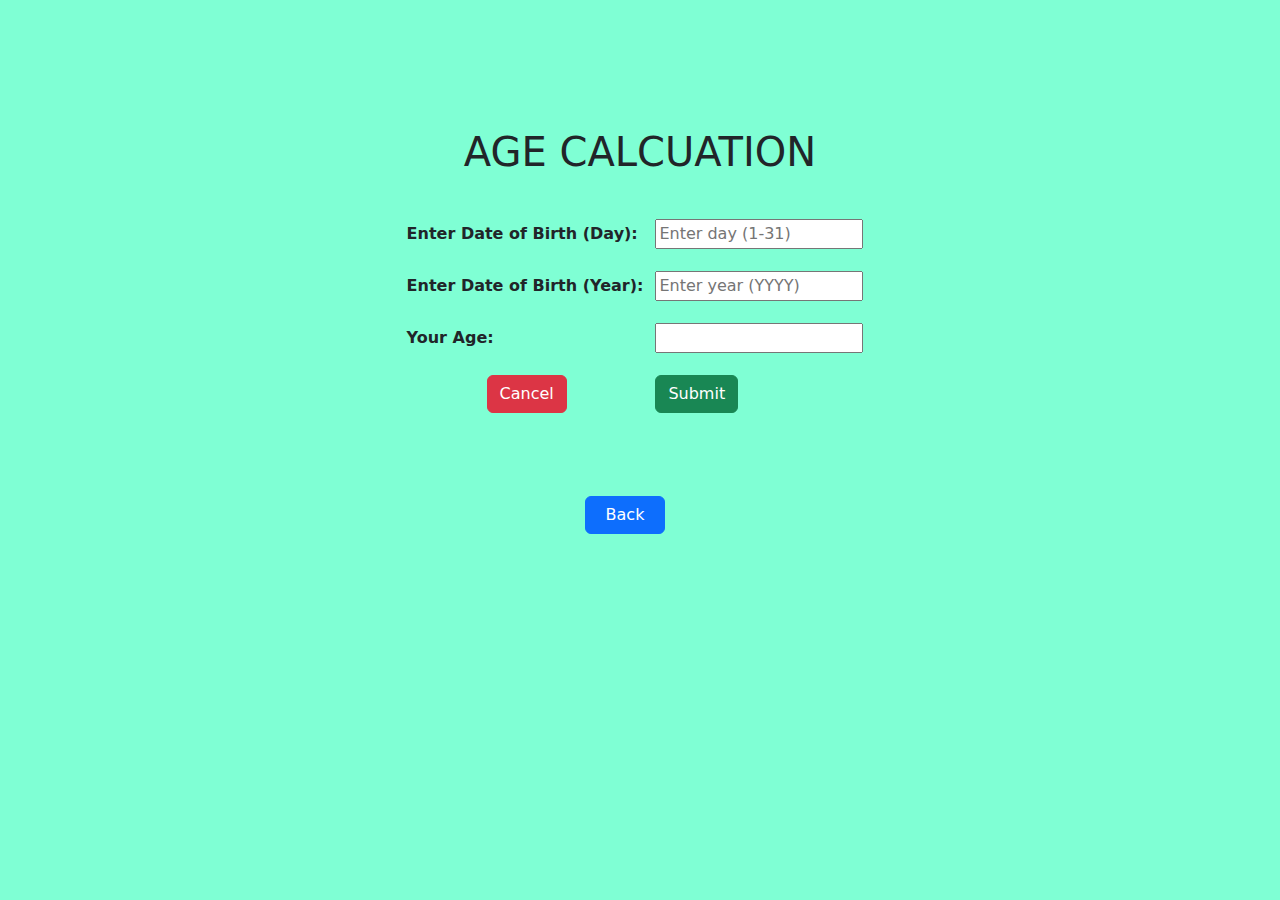
<file: Agecalc.html>
<!DOCTYPE html>
<html lang="en">

<head>
    <meta charset="UTF-8">
    <meta http-equiv="X-UA-Compatible" content="IE=edge">
    <meta name="viewport" content="width=device-width, initial-scale=1.0">
    <link href="https://cdn.jsdelivr.net/npm/bootstrap@5.3.3/dist/css/bootstrap.min.css" rel="stylesheet"
        integrity="sha384-QWTKZyjpPEjISv5WaRU9OFeRpok6YctnYmDr5pNlyT2bRjXh0JMhjY6hW+ALEwIH" crossorigin="anonymous">
    <title>AgeCalculation</title>
    <script>
        function btncancel() {
            location.href = "Agecalc.html";
        }
        function Dob() {
            var currentDate = new Date(); // Get current date
            var currentYear = currentDate.getFullYear(); // Get current year
            var currentMonth = currentDate.getMonth() + 1; // Get current month (0-indexed, so adding 1)
            var currentDay = currentDate.getDate();
            var birthYear = parseInt(document.getElementById("C").value);
            var birthDay = parseInt(document.getElementById("D").value);

            if (!birthDay || !birthYear) {
                alert("Please enter a valid date of birth.");
                return;
            }
            var age = currentYear - birthYear;


            if (currentMonth < birthDay || (currentMonth === birthDay && currentDay < birthDay)) {
                age--;
            }
            document.getElementById("R").value = age;
        }

    </script>
</head>

<body style="background-color: aquamarine;">

    <center>
        <div style=" padding-top:10% ; ">
            <h1>AGE CALCUATION</h1>
            <br>

            <table border="0">
                <tr>
                    <th>Enter Date of Birth (Day):</th>
                    <td><input style="margin: 10px;" type="text" id="D" placeholder="Enter day (1-31)"></td>
                </tr>
                <tr>
                    <th>Enter Date of Birth (Year):</th>
                    <td><input style="margin: 10px;" type="text" id="C" placeholder="Enter year (YYYY)"></td>
                </tr>
                <tr>
                    <th>Your Age:</th>
                    <td><input style="margin: 10px;" type="text" id="R" readonly></td>
                </tr>
                <tr>
                    <td>
                        <input style="margin: 10px; margin-left: 80px;" class="btn btn-danger" type="button"
                            value="Cancel" onclick="btncancel()" id="c">
                    </td>
                    <td>
                        <input style="margin: 10px;" type="button" class="btn btn-success" value="Submit"
                            onclick="Dob()" id="d">
                    </td>
            </table>
            <br>
            <br>
            <br>
        </div>
        <button type="button" class="btn btn-primary "
            style="margin-right: 30px; padding-left: 20px; padding-right:20px ;"
            onclick="location.href='index.html#projects';">Back</button>
        </div>
        </div>
    </center>
</body>

</html>
</file>
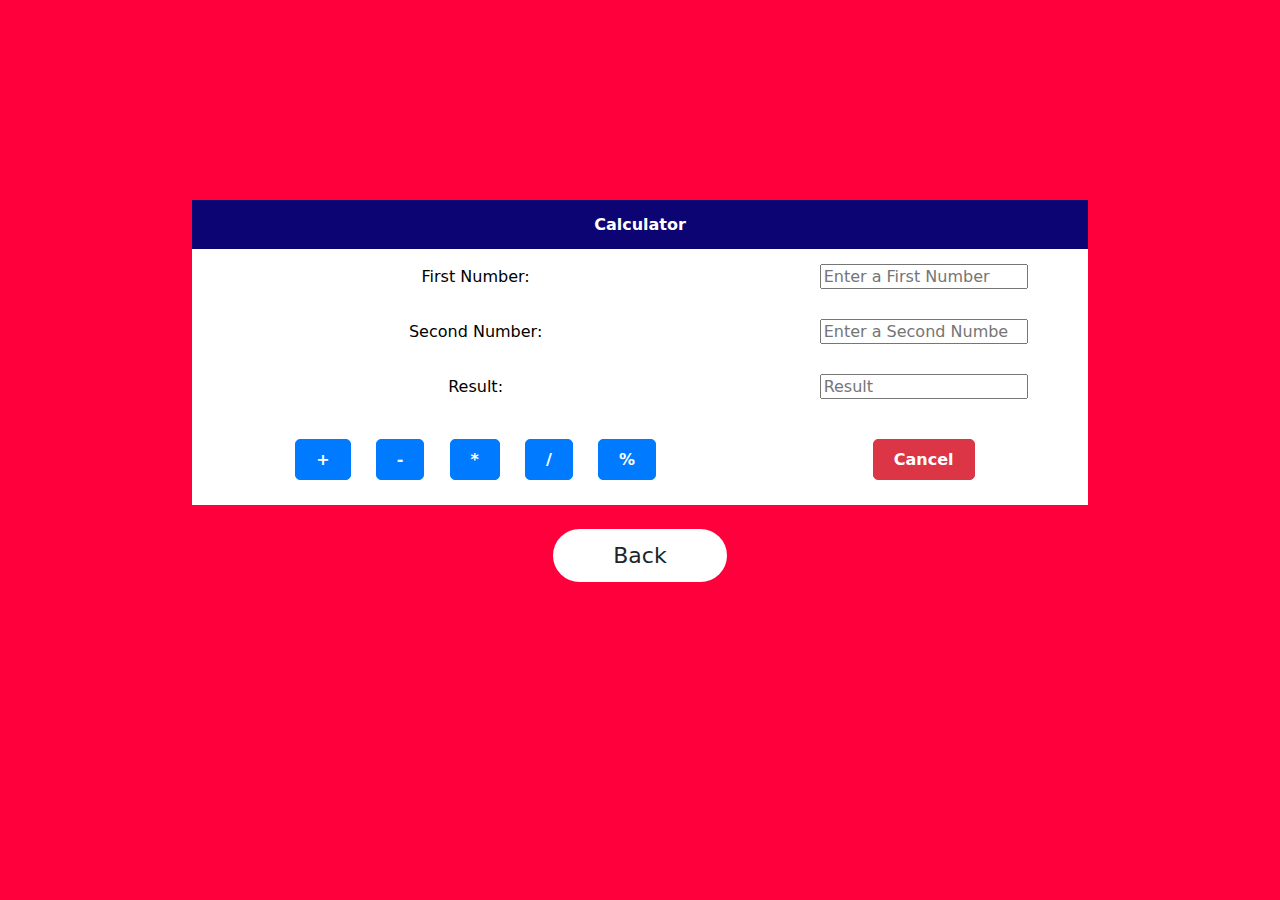
<file: calc.html>
<html>

<head>
  <link href="https://cdn.jsdelivr.net/npm/bootstrap@5.3.3/dist/css/bootstrap.min.css" rel="stylesheet"
    integrity="sha384-QWTKZyjpPEjISv5WaRU9OFeRpok6YctnYmDr5pNlyT2bRjXh0JMhjY6hW+ALEwIH" crossorigin="anonymous">
</head>
<script>

  function btncancel() {
    location.href = "calc.html";
  }

  function plus() {
    var fn1 = document.getElementById("fn").value
    f = parseInt(fn1);

    var sn1 = document.getElementById("sn").value
    s = parseInt(sn1);
    var re = f + s;
    res.value = re;
  }
  function minus() {
    var fn1 = document.getElementById("fn").value
    fn = isNaN ? 0 : fn;
    f = parseInt(fn1);
    var sn1 = document.getElementById("sn").value
    sn = isNaN ? 0 : sn;
    s = parseInt(sn1);
    var re = f - s;
    res.value = re;
  }
  function mul() {
    var fn1 = document.getElementById("fn").value
    fn = isNaN ? 0 : fn;
    f = parseInt(fn1);

    var sn1 = document.getElementById("sn").value
    sn = isNaN ? 0 : sn;
    s = parseInt(sn1);
    var re = f * s;
    res.value = re;
  }
  function div() {
    var fn1 = document.getElementById("fn").value
    fn = isNaN ? 0 : fn;
    f = parseInt(fn1);

    var sn1 = document.getElementById("sn").value
    sn = isNaN ? 0 : sn;
    s = parseFloat(sn1);
    var re = f / s;
    res.value = re;
  }
  function mod() {
    var fn1 = document.getElementById("fn").value
    fn = isNaN ? 0 : fn;
    f = parseInt(fn1);

    var sn1 = document.getElementById("sn").value
    sn = isNaN ? 0 : sn;
    s = parseInt(sn1);
    var re = parseFloat(f % s);
    res.value = re;
  }

</script>
<style>
  table {

    width: 70%;
    /* Adjust the width of the table */
    height: auto;
    /* Height will adjust based on content */
    /* Centers the table horizontally */
    border-collapse: collapse;
    /* Combines borders of adjacent cells */
    top: 5%;
  }

  th,
  td {
    /* Adds a border around cells */

    padding: 15px;
    /* Adds padding inside cells for better spacing */
    text-align: center;
    /* Aligns text to the center of the cells */
  }

  th {

    background-color: #0b0472;
    /* Adds a background color to header cells */
    font-weight: bold;
    /* Makes header text bold */
    color: rgb(255, 255, 255);
  }

  td {
    background-color: #ffffff;
    /* Adds a light background color to data cells */
    color: rgb(0, 0, 0);
  }

  td input[type="button"] {
    background-color: #007BFF;
    /* Professional blue background */
    color: white;
    /* Text color */
    border: 1px solid #007BFF;
    /* Border color matching the background */
    padding: 10px 20px;
    /* Adds padding for better size and spacing */
    font-size: 16px;
    /* Makes the text inside the button clear and readable */
    font-weight: bold;
    /* Makes the text bold */
    border-radius: 5px;
    /* Rounds the corners of the button */
    cursor: pointer;
    /* Changes the cursor to a pointer on hover */
    transition: all 0.3s ease;
    /* Smooth transition for hover effects */
  }

  td input[type="button"]:hover {
    background-color: #0056b3;
    /* Darker blue when hovered */
    border-color: #0056b3;
    /* Darker border when hovered */
  }

  td input[type="button"]:active {
    background-color: #004085;
    /* Even darker blue when button is pressed */
    border-color: #004085;
    /* Darker border when active */
  }

  td input[type="button"]:focus {
    outline: none;
    /* Removes the outline when the button is focused */
  }

  td {
    text-align: center;
    /* Centers the buttons inside the table cell */
  }

  td input[type="button"].cancel {
    background-color: #dc3545;
    /* Red background for cancel button */
    border: 1px solid #dc3545;
    /* Red border for cancel button */
  }

  td input[type="button"].cancel:hover {
    background-color: #c82333;
    /* Darker red when hovered */
    border-color: #c82333;
  }

  td input[type="button"].cancel:active {
    background-color: #bd2130;
    /* Even darker red when pressed */
    border-color: #bd2130;
  }

  .div1 {
    background-color: rgb(255, 0, 60);
    height: 100%;
    padding-top: 200px;
  }

  @media screen and (max-width:425px) {
    .div1 {
      width: 100vw;

    }

  }

  .btn {
    padding: 10px 60px;
    background: #fff;
    border: 0;
    outline: none;
    cursor: pointer;
    font-size: 22px;
    font-weight: 500;
    border-radius: 30px;
  }
</style>

<body>


  <center>
    <div class="div1">
      <table border="0">
        <tr>
          <th colspan="2">Calculator</th> <!-- Title of the calculator -->
        </tr>
        <tr>
          <td>First Number:</td>
          <td>
            <input type="number" placeholder="Enter a First Number" id="fn" />
          </td>
        </tr>
        <tr>
          <td>Second Number:</td>
          <td>
            <input type="number" placeholder="Enter a Second Number" id="sn" />
          </td>
        </tr>
        <tr>
          <td>Result:</td>
          <td>
            <input placeholder="Result" readonly="readonly" id="res" />
          </td>
        </tr>
        <tr>
          <td>
            <input style="margin: 10px;" type="button" value="+" onclick="plus();" />
            <input style="margin: 10px;" type="button" value="-" onclick="minus();" />
            <input style="margin: 10px;" type="button" value="*" onclick="mul();" />
            <input style="margin: 10px;" type="button" value="/" onclick="div();" />
            <input style="margin: 10px;" type="button" value="%" onclick="mod();" />
          </td>
          <td>
            <input type="button" class="cancel" value="Cancel" onclick="btncancel()" />

          </td>
        </tr>
      </table>
      <br>
      <button type="button" class="btn" onclick="location.href='index.html#projects';">Back</button>
    </div>
  </center>

</body>

</html>
</file>
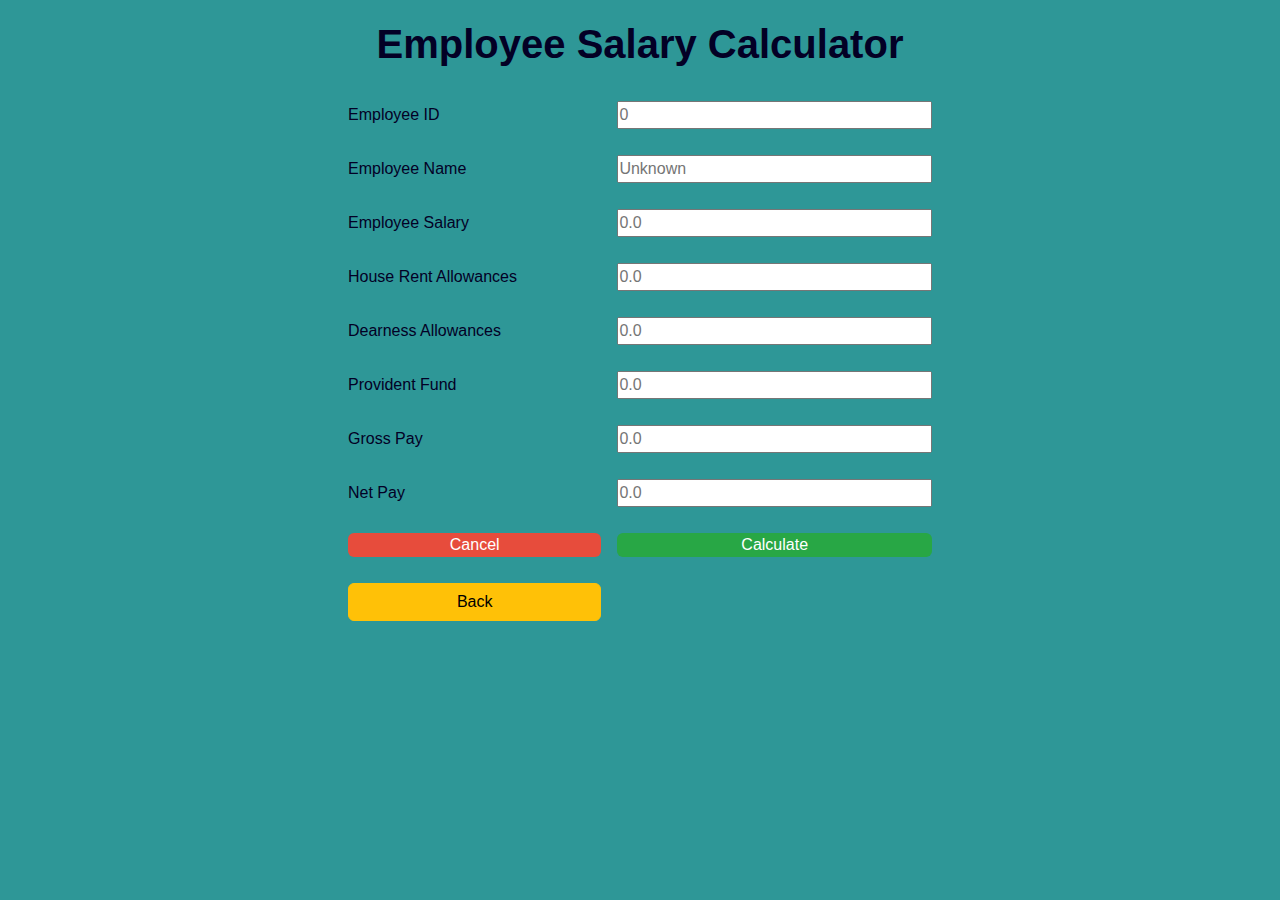
<file: EmpSalary.html>
<!DOCTYPE html>
<html lang="en">

<head>
    <meta charset="UTF-8">
    <meta name="viewport" content="width=device-width, initial-scale=1.0">
    <title>Employee Salary</title>
    <link href="https://cdn.jsdelivr.net/npm/bootstrap@5.3.3/dist/css/bootstrap.min.css" rel="stylesheet"
        integrity="sha384-QWTKZyjpPEjISv5WaRU9OFeRpok6YctnYmDr5pNlyT2bRjXh0JMhjY6hW+ALEwIH" crossorigin="anonymous">
    <script>
        function Calcu() {
            var sal = tbxeSal.value;
            sal = parseFloat(sal);
            sal = isNaN(sal) ? 0 : sal;

            var hra = sal * 20.0 / 100;
            var da = sal * 15.0 / 100;
            var pf = sal * 35.0 / 100;
            var grossp = sal + hra + da;
            var netp = grossp - pf;

            tbxeSal.value = sal;
            tbxhra.value = hra;
            tbxdr.value = da;
            tbxpf.value = pf;
            tbxegpay.value = grossp
            tbxnpay.value = netp;


        }

    </script>
    <!DOCTYPE html>
    <html lang="en">

    <head>
        <meta charset="UTF-8">
        <meta name="viewport" content="width=device-width, initial-scale=1.0">
        <title>Employee Salary Calculator</title>
        <style>
            body {
                font-family: Arial, sans-serif;
                margin: 0;
                padding: 0;
                background-color: rgba(0, 128, 128, 0.82);
            }

            div {
                padding: 20px;

                color: rgb(3, 0, 37);
            }

            h1 {
                font-weight: bolder;
                text-align: center;
                margin-bottom: 20px;
            }

            table {
                width: 100%;
                max-width: 600px;
                margin: 0 auto;
                border-collapse: collapse;
            }

            th,
            td {
                padding: 8px;
                text-align: left;
            }

            input[type="text"],
            input[type="button"],
            button {
                width: 100%;
                padding: 0px;
                margin: 5px 0;
                box-sizing: border-box;
            }

            input[type="button"],
            button {
                cursor: pointer;
                border: none;
                color: #fff;
            }

            .btn-danger {
                background-color: #e74c3c;
            }

            .btn-success {
                background-color: #28a745;
            }

            .btn-primary {
                background-color: #007bff;
                margin-top: 10px;
            }

            @media screen and (max-width: 425px) {
                table {
                    font-size: 14px;
                }

                input[type="text"],
                input[type="button"],
                button {
                    font-size: 12px;
                }
            }
        </style>
    </head>

<body>
    <div>
        <h1>Employee Salary Calculator</h1>
        <table>
            <tr>
                <td>Employee ID</td>
                <td><input type="text" id="empId" placeholder="0" /></td>
            </tr>
            <tr>
                <td>Employee Name</td>
                <td><input type="text" id="empName" placeholder="Unknown" /></td>
            </tr>
            <tr>
                <td>Employee Salary</td>
                <td><input type="text" id="tbxeSal" placeholder="0.0" /></td>
            </tr>
            <tr>
                <td>House Rent Allowances</td>
                <td><input type="text" id="tbxhra" placeholder="0.0" readonly /></td>
            </tr>
            <tr>
                <td>Dearness Allowances</td>
                <td><input type="text" id="tbxdr" placeholder="0.0" readonly /></td>
            </tr>
            <tr>
                <td>Provident Fund</td>
                <td><input type="text" id="tbxpf" placeholder="0.0" readonly /></td>
            </tr>
            <tr>
                <td>Gross Pay</td>
                <td><input type="text" id="tbxegpay" placeholder="0.0" readonly /></td>
            </tr>
            <tr>
                <td>Net Pay</td>
                <td><input type="text" id="tbxnpay" placeholder="0.0" readonly /></td>
            </tr>
            <tr>
                <td><input type="button" class="btn btn-danger" value="Cancel"
                        onclick="location.href='EmpSalary.html';" /></td>
                <td>
                    <input type="button" class="btn btn-success" value="Calculate" onclick="Calcu()" />

                </td>

            </tr>
            <tr>
                <td> <button type="button" class="btn btn-warning"
                        onclick="location.href='index.html#projects';">Back</button></td>
            </tr>
        </table>
    </div>
</body>

</html>
</file>
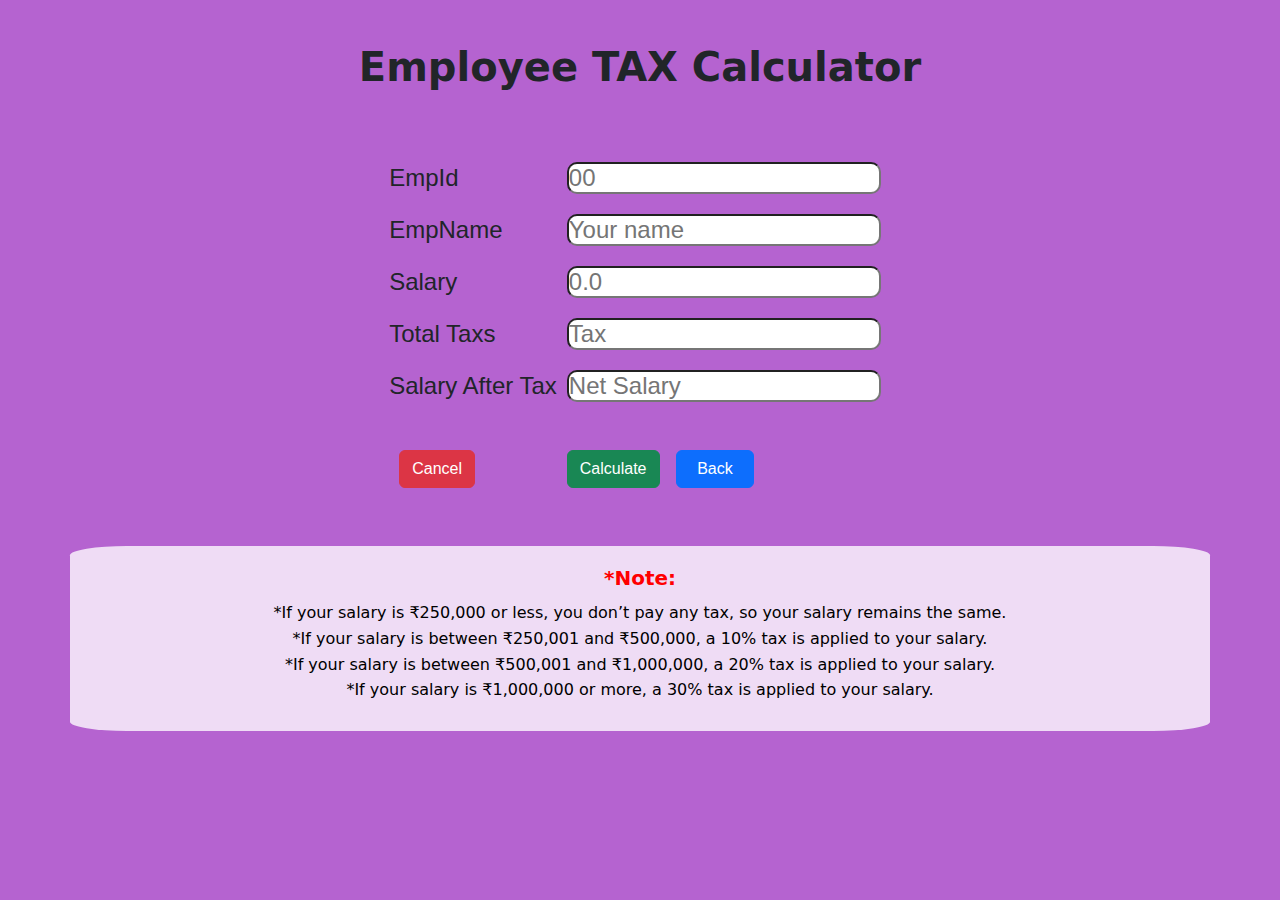
<file: EmpTaxcal.html>
<title>
	Employee Tax Calculation
</title>
<link href="https://cdn.jsdelivr.net/npm/bootstrap@5.3.3/dist/css/bootstrap.min.css" rel="stylesheet"
	integrity="sha384-QWTKZyjpPEjISv5WaRU9OFeRpok6YctnYmDr5pNlyT2bRjXh0JMhjY6hW+ALEwIH" crossorigin="anonymous">
<script>
	function calcu() {
		var sal = parseInt(emsal.value);
		var salAT = 0;
		var tax = 0;
		if (sal <= 250000) {
			tax = 0 * 0;
			salAT = sal;
		}
		else if (sal > 250000 && sal <= 500000) {
			tax = sal * 0.1;
			salAT = sal - (sal * 0.1);
		}
		else if (sal > 500000 && sal < 1000000) {
			tax = sal * 0.2;
			salAT = sal - (sal * 0.2);
		}
		else if (sal >= 1000000) {
			tax = sal * 0.3;
			salAT = sal - (sal * 0.3);
		}
		var Ftax = parseInt(tax);
		Ttax.value = Ftax;
		tbxresult.value = salAT;

	}
</script>
<style>
	* {
		padding: 0%;
		margin: 0%;
	}

	@media screen and (max-width:425px) {
		.container {

			width: 100%;
			padding: 0%;
			margin: 0%;
			height: 100%;

		}

	}
</style>

<html>

<body style="margin: 0px; background-color: rgba(154, 44, 191, 0.737); ">
	<center>
		<div class="container-fluid" style="padding-top: 3%;margin: 0px; height: 100%;">

			<h1 style="padding: 5px; font-weight: bolder;">Employee TAX Calculator</h1> <br><br>
			<table style="font-size: x-large; font-family: Arial, sans-serif;">
				<tr>
					<td>EmpId</td>
					<td><input style="margin: 10px;border-radius: 10px" type="number" placeholder="00" /></td>
				</tr>
				<tr>
					<td>EmpName</td>
					<td><input style="margin: 10px; border-radius: 10px ;" type="text" placeholder="Your name" /></td>
				</tr>
				<tr>
					<td>Salary</td>
					<td><input style="margin: 10px;border-radius: 10px" type="number" placeholder="0.0" id="emsal" />
					</td>
				</tr>
				<tr>
					<td>Total Taxs</td>
					<td><input style="margin: 10px;border-radius: 10px" type="Text" placeholder="Tax"
							readonly="readonly" id="Ttax" /></td>
				</tr>
				<tr>
					<td>Salary After Tax</td>
					<td><input style="margin: 10px; border-radius: 10px" type="Text" placeholder="Net Salary"
							readonly="readonly" id="tbxresult" /></td>
				</tr>
				<tr>
					<td><br></td>
				</tr>
				<tr>
					<td>
						<input class="btn btn-danger" style="margin: 10px;" type="button" value="Cancel"
							onclick="location.href='EmpTaxcal.html';" />

					</td>
					<td><input class="btn btn-success" style="margin: 10px;" type="button" value="Calculate"
							onclick="calcu()" />
						<button type="button" class="btn btn-primary "
							style="margin-right: 30px; padding-left: 20px; padding-right:20px ;"
							onclick="location.href='index.html#projects';">Back</button>
					</td>
				</tr>
				<tr>
					<td><br></td>
				</tr>
			</table>

			<div class="container"
				style="background-color: rgba(255, 255, 255, 0.776);border-radius: 5%;  padding: 20px; margin-top: 20px;">
				<h5 style="margin-bottom: 10px; color: red; font-weight: bold;">*Note:</h5>
				<h6 style="text-align: center; line-height: 1.6;color: rgb(0, 0, 0);">
					*If your salary is ₹250,000 or less, you don’t pay any tax, so your salary remains the same. <br>
					*If your salary is between ₹250,001 and ₹500,000, a 10% tax is applied to your salary. <br>
					*If your salary is between ₹500,001 and ₹1,000,000, a 20% tax is applied to your salary. <br>
					*If your salary is ₹1,000,000 or more, a 30% tax is applied to your salary.
				</h6>
			</div>
		</div>
	</center>

</body>

</html>
</file>
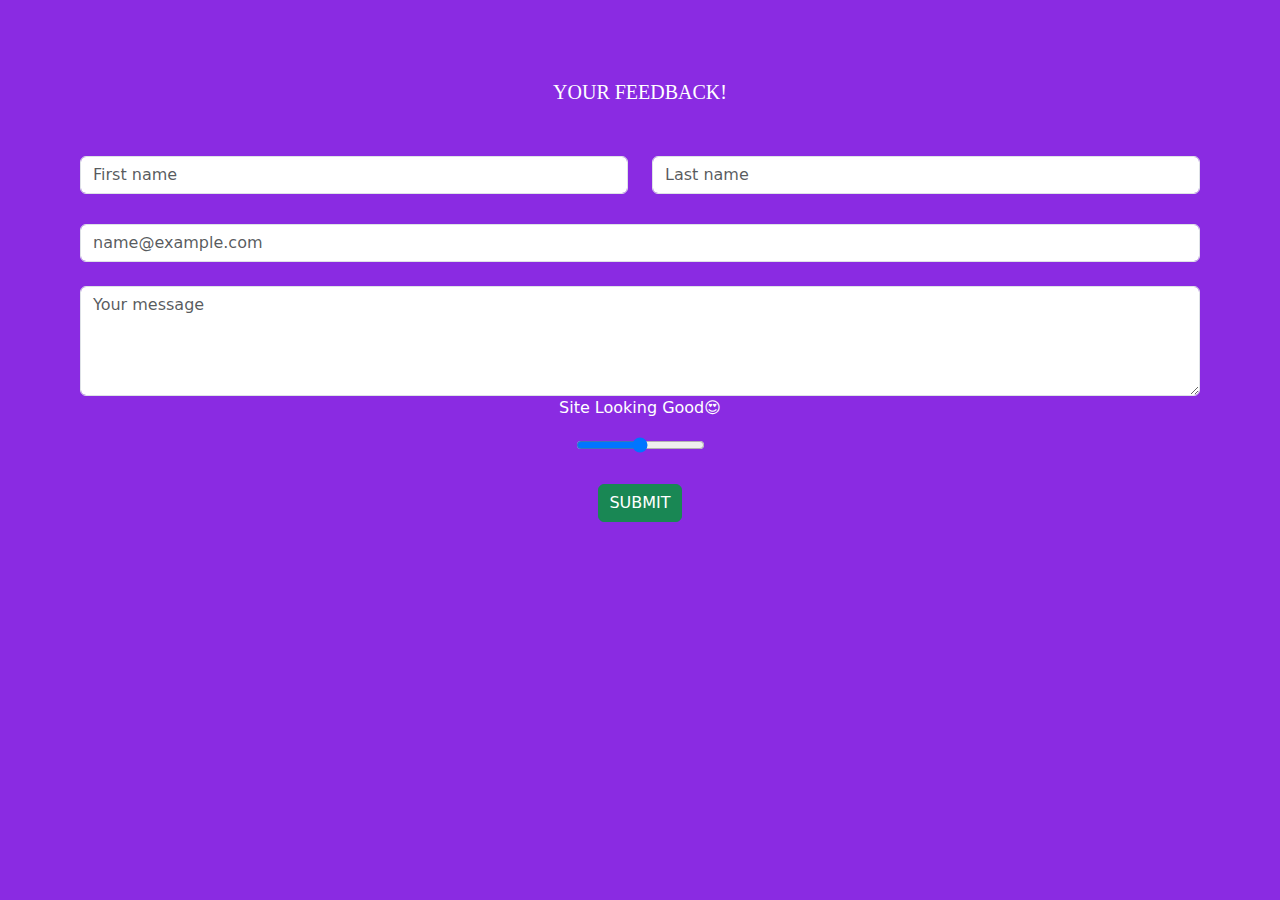
<file: Feedback.html>
<!DOCTYPE html>
<html lang="en">

<head>
    <meta charset="UTF-8">
    <meta name="viewport" content="width=device-width, initial-scale=1.0">
    <title>✍️(◔◡◔)Feedback</title>
    <script>
        function Alertmsg() {
            var s = fn.value;
            var a = sn.value;
            var b = mail.value;
            var c = message.value;

            if (s.trim() === "") {
                confirm('Please Enter your FirstName');
            }
            else if (a.trim() === "") {
                confirm('Please Enter your LastName');
            }
            else if (b.trim() === "") {
                confirm('Please Enter your Email');
            }
            else if (c.trim() === "") {
                alert('Enter your Feedback!');
            }

            else {
                alert('Thank you ' + s + ' ' + a + ' for your feedback! Welcome!');
                location.href = 'index.html';
            }


        }
    </script>
    <link href="https://cdn.jsdelivr.net/npm/bootstrap@5.3.3/dist/css/bootstrap.min.css" rel="stylesheet"
        integrity="sha384-QWTKZyjpPEjISv5WaRU9OFeRpok6YctnYmDr5pNlyT2bRjXh0JMhjY6hW+ALEwIH" crossorigin="anonymous">

</head>

<body style="background-color: blueviolet;">
    <style>
        .cont4 {
            padding-top: 70px;
            padding: 80px;
            background-color: blueviolet;

        }

        .rangecol {
            color: greenyellow;
        }

        @media screen and (max-width: 321px) {
            .cont4 {
                padding: 15px;
            }
        }
    </style>

    <center>

        <form class="cont4" id="Feedback">
            <div class="form-group ">
                <label for="exampleFormControlInput1"
                    style="padding-bottom: 20px; font-family: Georgia, serif;font-size: xx-large;">
                    <h5 style="color: rgb(255, 255, 255);">YOUR FEEDBACK!</h5>
                </label>
                <br>
                <form>
                    <br>
                    <div class="row">
                        <div class="col">
                            <input type="text" class="form-control" placeholder="First name" id="fn">
                        </div>
                        <div class="col">
                            <input type="text" class="form-control" placeholder="Last name" id="sn">
                        </div>
                    </div>
                </form>
        </form>
        <div style="padding-top: 30px;"><input type="email" class="form-control" id="mail"
                placeholder="name@example.com"></div>
        <br>
        <textarea class="form-control" id="message" rows="4" placeholder="Your message"></textarea>
        <form>
            <div class="form-group">
                <p style="color: rgb(255, 255, 255);">Site Looking Good😍</p><input type="range"
                    class="form-control-range" id="Range">

                <br><br> <button type="button" class="btn btn-success" style="padding-right: 10px;padding-left: 10px;"
                    onclick="Alertmsg()">SUBMIT</button>
            </div>
        </form>
        </div>
        </form>

    </center>
</body>

</html>
</file>
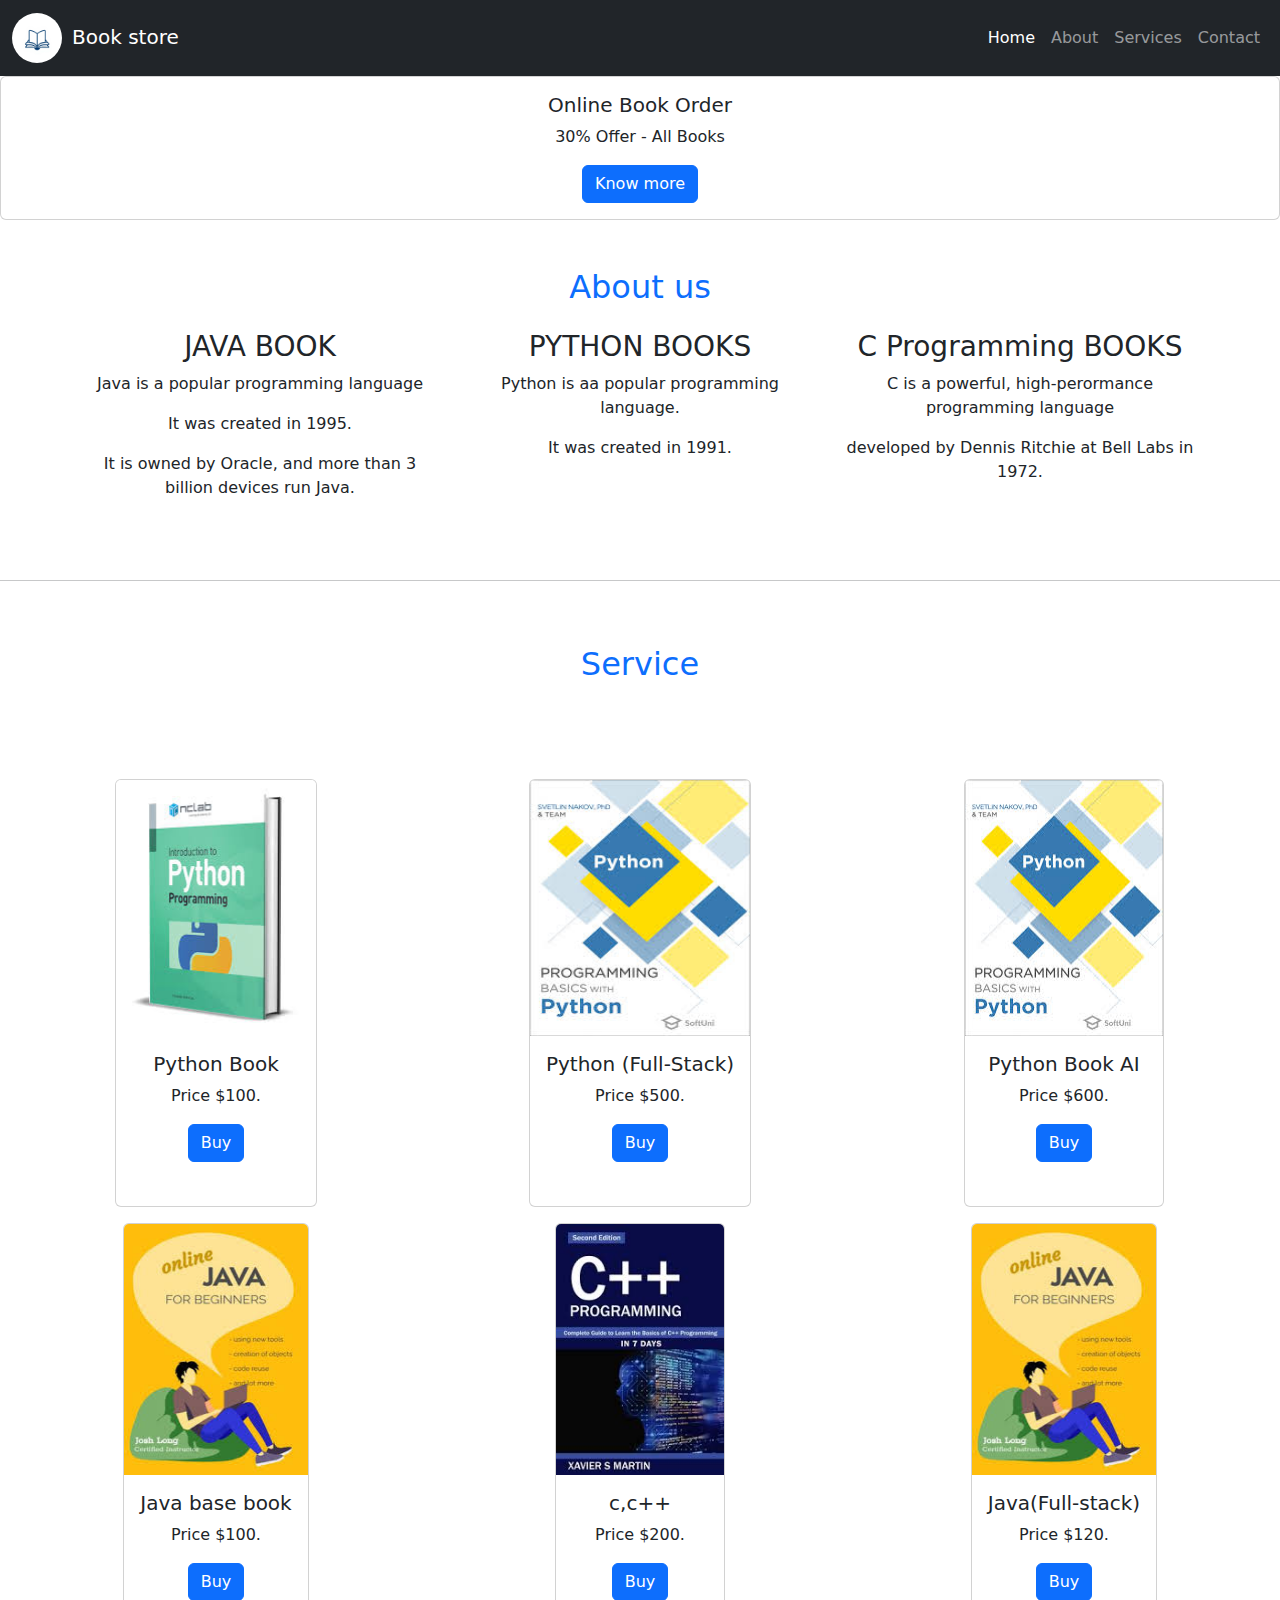
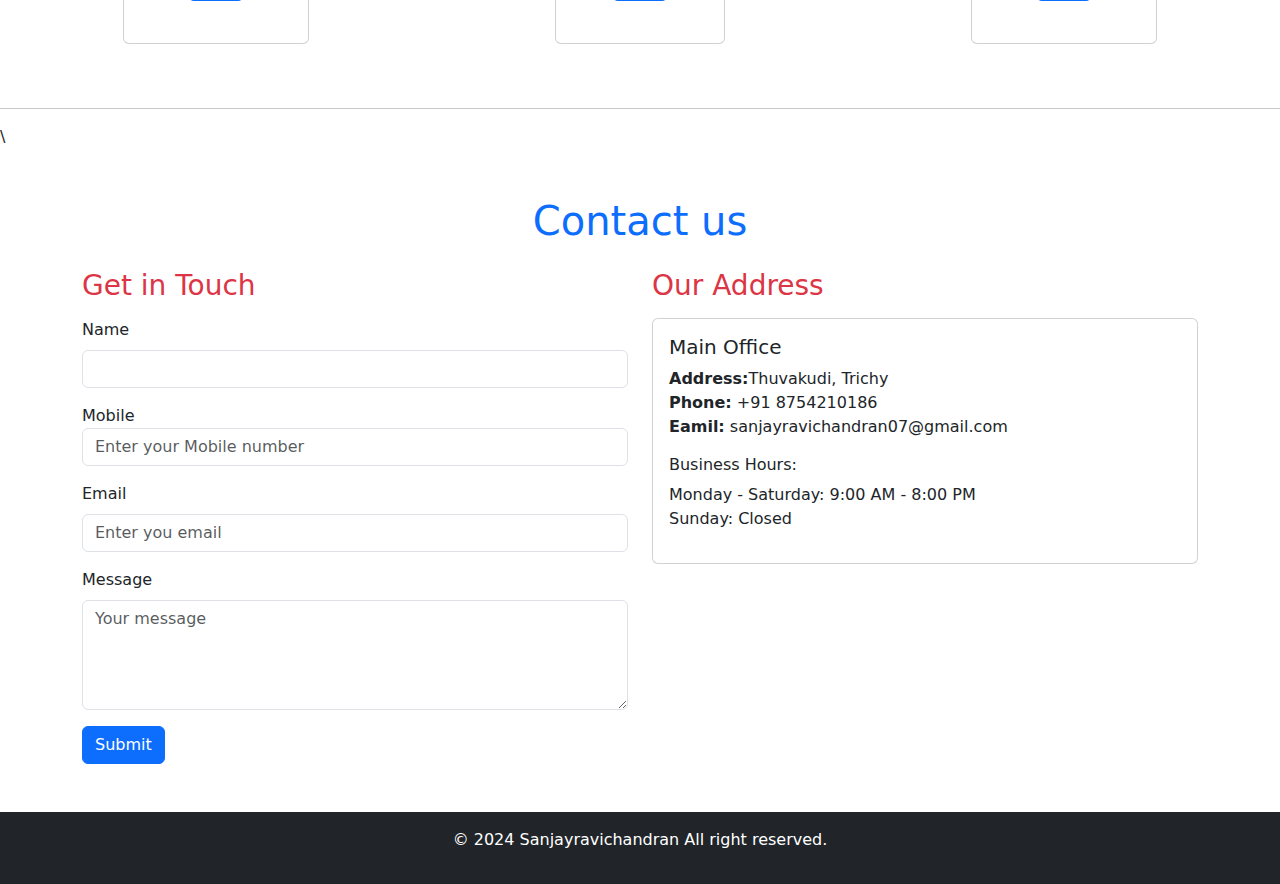
<file: index01.html>
<!DOCTYPE html>
<html lang="en">

<head>
  <meta charset="UTF-8">
  <meta name="viewport" content="width=device-width, initial-scale=1.0">
  <title>Product</title>
  <link href="https://cdn.jsdelivr.net/npm/bootstrap@5.3.3/dist/css/bootstrap.min.css" rel="stylesheet"
    integrity="sha384-QWTKZyjpPEjISv5WaRU9OFeRpok6YctnYmDr5pNlyT2bRjXh0JMhjY6hW+ALEwIH" crossorigin="anonymous">
  <script src="https://cdn.jsdelivr.net/npm/bootstrap@5.3.3/dist/js/bootstrap.bundle.min.js"
    integrity="sha384-YvpcrYf0tY3lHB60NNkmXc5s9fDVZLESaAA55NDzOxhy9GkcIdslK1eN7N6jIeHz"
    crossorigin="anonymous"></script>
  <style type="text/css">
    * {
      scroll-behavior: smooth;
    }
  </style>
</head>

<body>
  <nav class="navbar navbar-expand-lg navbar-dark bg-dark">
    <div class="container-fluid">
      <a class="navbar-brand" href="#">
        <img style="border-radius: 50%; margin-right: 10px;" src="logobk.jpeg" width="50" height="50"
          alt="Logo">Book store
      </a>
      <button class="navbar-toggler" type="button" data-bs-toggle="collapse" data-bs-target="#navbarNav">
        <span class="navbar-toggler-icon"></span>
      </button>

      <div class="collapse navbar-collapse" id="navbarNav">
        <ul class="navbar-nav ms-auto">
          <li class="nav-item">
            <a class="nav-link active" aria-current="page" href="#">Home </a>
          </li>
          <li class="nav-item">
            <a class="nav-link" href="#about">About</a>
          </li>
          <li class="nav-item ">
            <a class="nav-link" href="#services"> Services
            </a>
          <li class="nav-item">
            <a class="nav-link" href="#contact">Contact</a>
          </li>
        </ul>
      </div>
    </div>
  </nav>
  <!--------------------------------------------------------------->
  <header>
    <div class="card text-center">
      <div class="card-body">
        <h5 class="card-title">Online Book Order</h5>
        <p class="card-text">30% Offer - All Books</p>
        <a href="#services" class="btn btn-primary">Know more</a>
      </div>
    </div>
  </header>
  <!--------------------------------------------------------------->
  <section id="about" class="py-5">
    <div class="container">
      <h2 class="text-center mb-4 text-primary">About us</h2>
      <div class="row justify-content-center text-center">
        <div class="col-lg-4 justify-content-center">
          <h3>JAVA BOOK</h3>
          <p>Java is a popular programming language</p>
          <p>It was created in 1995.</p>
          <p>It is owned by Oracle, and more than 3 billion devices run Java.</p>
        </div>
        <div class="col-lg-4 justify-content-center">
          <h3>PYTHON BOOKS</h3>
          <p>Python is aa popular programming language.</p>
          <p>It was created in 1991.</p>
        </div>
        <div class="col-lg-4 justify-content-center">
          <h3>C Programming BOOKS</h3>
          <p>C is a powerful, high-perormance programming language</p>
          <p>developed by Dennis Ritchie at Bell Labs in 1972.
          </p>
        </div>
      </div>
    </div>
  </section>
  <hr>
  <!--------------------------------------------------------------->
  <section id="services" class="py-5">
    <div class="container-fluid">
      <h2 class="text-center mb-4 text-primary">Service</h2>
      <br><br><br>
      <div class="row g-3 justify-content-center">

        <!----------------------Card--------------->
        <div class="col-lg-4 col-md-6 d-flex justify-content-center">
          <div class="card text-center">
            <img src="pythonbk.jpeg" class="card-img-top mx-auto" alt="service 1" style="width:100%; height: 60%;">
            <div class="card-body">
              <h5 class="card-title">Python Book</h5>
              <p class="card-text">Price $100.</p>
              <a href="order.html" class="btn btn-primary">Buy</a>
            </div>
          </div>
        </div>
        <!--------------------------------------------------------------->
        <div class="col-lg-4 col-md-6 d-flex justify-content-center">
          <div class="card text-center">
            <img src="download.jpeg" class="card-img-top mx-auto" alt="service 1" style="width:100%; height: 60%;">
            <div class="card-body">
              <h5 class="card-title">Python (Full-Stack)</h5>
              <p class="card-text">Price $500.</p>
              <a href="order.html" class="btn btn-primary">Buy</a>
            </div>
          </div>
        </div>
        <!--------------------------------------------------------------->
        <div class="col-lg-4 col-md-6 d-flex justify-content-center">
          <div class="card text-center">
            <img src="download.jpeg" class="card-img-top mx-auto" alt="service 1" style="width:100%; height: 60%;">
            <div class="card-body">
              <h5 class="card-title">Python Book AI</h5>
              <p class="card-text">Price $600.</p>
              <a href="order.html" class="btn btn-primary">Buy</a>
            </div>
          </div>
        </div>
        <!--------------------------------------------------------------->
        <div class="col-lg-4 col-md-6 d-flex justify-content-center">
          <div class="card text-center">
            <img src="javabk.jpeg" class="card-img-top mx-auto" alt="service 1" style="width:100%; height: 60%;">
            <div class="card-body">
              <h5 class="card-title">Java base book</h5>
              <p class="card-text">Price $100.</p>
              <a href="order.html" class="btn btn-primary">Buy</a>
            </div>
          </div>
        </div>
        <!--------------------------------------------------------------->
        <div class="col-lg-4 col-md-6 d-flex justify-content-center">
          <div class="card text-center">
            <img src="c++bk.jpeg" class="card-img-top mx-auto" alt="service 1" style="width:100%; height: 60%;">
            <div class="card-body">
              <h5 class="card-title">c,c++</h5>
              <p class="card-text">Price $200.</p>
              <a href="order.html" class="btn btn-primary">Buy</a>
            </div>
          </div>
        </div>
        <!--------------------------------------------------------------->
        <div class="col-lg-4 col-md-6 d-flex justify-content-center">
          <div class="card text-center">
            <img src="javabk.jpeg" class="card-img-top mx-auto" alt="service 1" style="width:100%; height: 60%;">
            <div class="card-body">
              <h5 class="card-title">Java(Full-stack)</h5>
              <p class="card-text">Price $120.</p>
              <a href="order.html" class="btn btn-primary">Buy</a>
            </div>
          </div>
        </div>
      </div>
    </div>
  </section>
  <hr style="size: 10px;">
  <!--------------------------------------------------------------->\
  <section>
    <div class="container py-5">
      <h1 class="text-center mb-4 text-primary">Contact us</h1>
      <div class="row">
        <!---contact form-->
        <div class="col-md-6">
          <h3 class="mb-3 text-danger">Get in Touch</h3>
          <form>
            <div class="mb-3">
              <label for="name" class="form-label">Name</label>
              <input type="text" class="form-control" id="name" palaceholder="Enter your name">

            </div>
            <div class="mb-3">
              <label for="Phone" class="form-labek">Mobile</label>
              <input type="text" class="form-control" id="Phone" placeholder="Enter your Mobile number">

            </div>
            <div class="mb-3">
              <label for="email" class="form-label">Email</label>
              <input type="email" class="form-control" id="email" placeholder="Enter you email">
            </div>
            <div class="mb-3">
              <label for="message" class="form-label">Message</label>
              <textarea class="form-control" id="message" rows="4" placeholder="Your message"></textarea>
            </div>
            <button class="btn btn-primary" type="submit">Submit</button>
          </form>
        </div>
        <!---------------------------------------------------->
        <!-----Address Section----->
        <div class="col-md-6" id="contact">
          <h3 class="mb-3 text-danger">Our Address</h3>
          <div class="card">
            <div class="card-body">
              <h5 class="card-title">Main Office</h5>
              <p class="card-text">
                <strong>Address:</strong>Thuvakudi, Trichy<br>
                <strong>Phone:</strong> +91 8754210186 <br>
                <strong>Eamil:</strong> sanjayravichandran07@gmail.com
              </p>
              <h6>Business Hours:</h6>
              <p>Monday - Saturday: 9:00 AM - 8:00 PM <br>Sunday: Closed</p>
            </div>
          </div>
        </div>
  </section>
  <!------------------------------------------->
  <footer class="bg-dark text-white text-center py-3">
    <p>&copy; 2024 Sanjayravichandran All right reserved.</p>
  </footer>
</body>

</html>
</file>
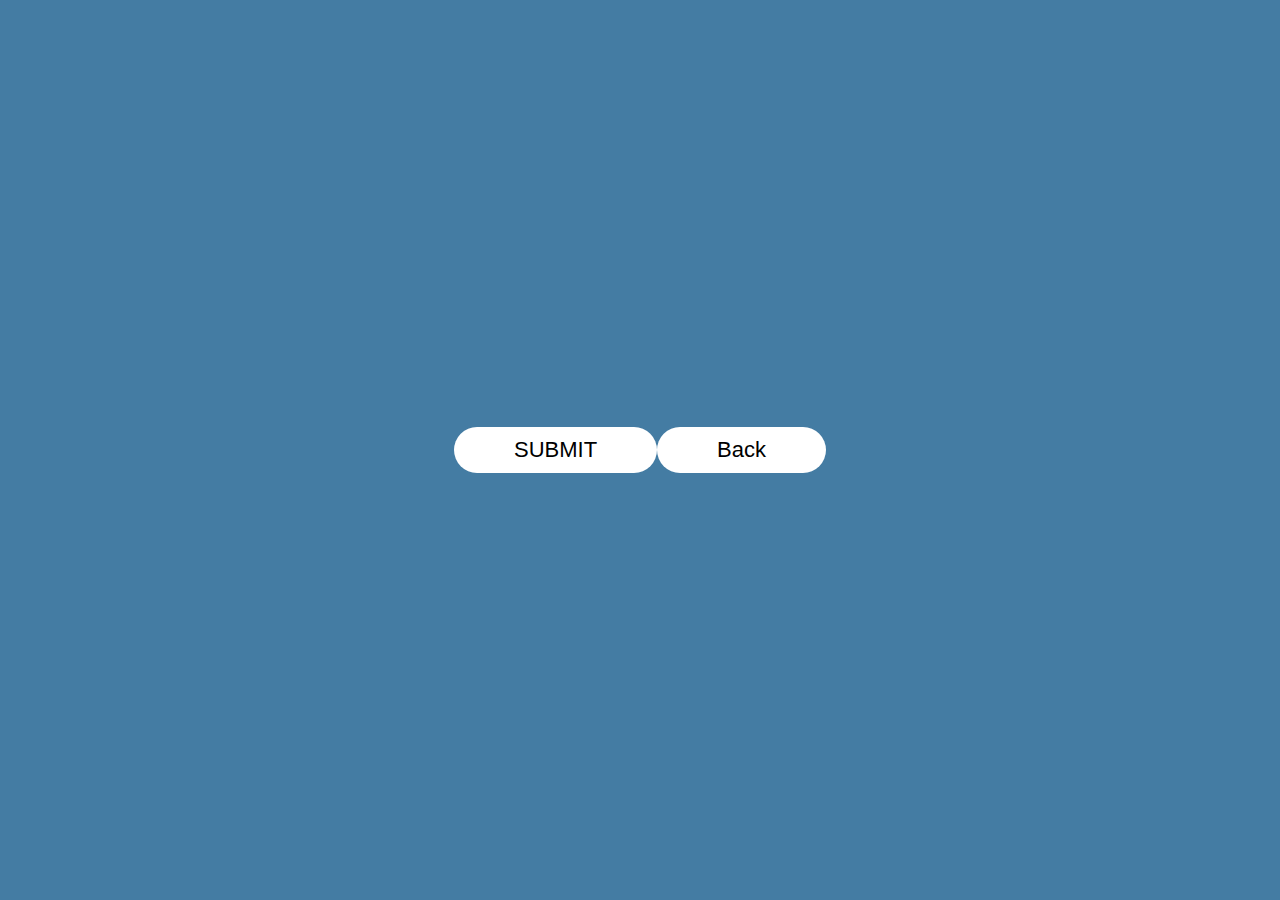
<file: Index1.html>
<!DOCTYPE html>
<html lang="en">

<head>
    <meta charset="UTF-8">
    <meta http-equiv="X-UA-Compatible" content="IE=edge">
    <meta name="viewport" content="width=device-width, initial-scale=1.0">
    <title>Popup Designs</title>
    <link rel="stylesheet" href="Style1.css">
</head>

<body>
    <div class="container">
        <button type="submit" class="btn" onclick="openPopup()">SUBMIT</button>
        <button type="button" class="btn" onclick="location.href='index.html#projects';">Back</button>

        <div class="popup" id="popup">
            <img src="tick1.jpg" alt="Success">
            <h2>Thank You</h2>
            <p>Your details have been successfully submitted. Thanks!</p> <br>
            <button type="button" class="butt" onclick="closePopup()">OK</button>
        </div>
    </div>
    <script>
        let popup = document.getElementById("popup");
        function openPopup() {
            popup.classList.add("open-popup");
        }
        function closePopup() {
            popup.classList.remove("open-popup");
        }

    </script>
</body>

</html>
</file>
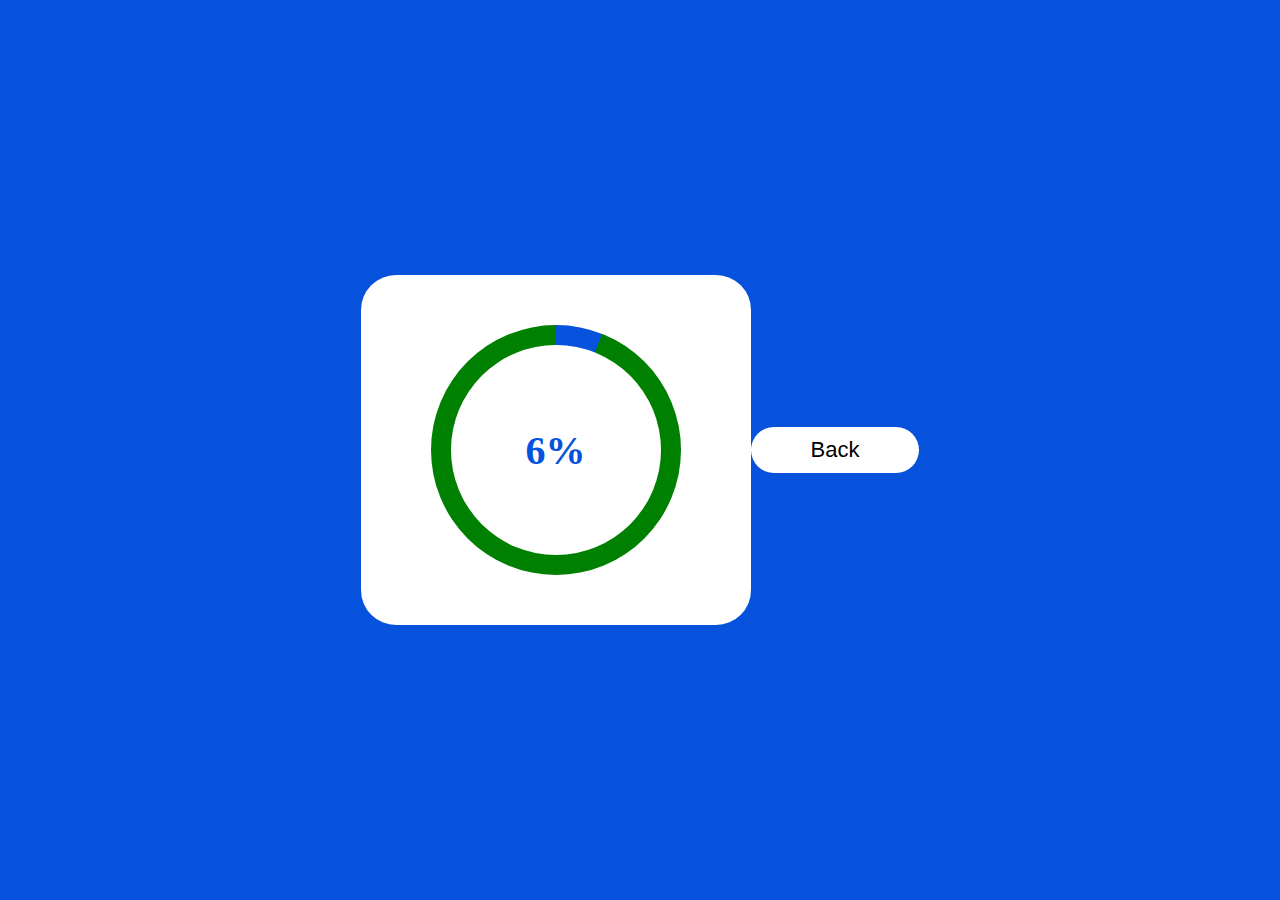
<file: Index3.html>
<!DOCTYPE html>
<html lang="en">

<head>
    <meta charset="UTF-8">
    <meta http-equiv="X-UA-Compatible" content="IE=edge">
    <meta name="viewport" content="width=device-width, initial-scale=1.0">
    <title>Document</title>
    <link rel="stylesheet" href="Style3.css">
</head>
<style>

</style>

<body>
    <div class="container">
        <div class="circular-progress-bar">
            <span class="progress-value">0%</span>

        </div>
    </div>
    <button type="button" class="btn" onclick="location.href='index.html#projects';">Back</button>
    <script src="Script3.js">
    </script>
</body>

</html>
</file>
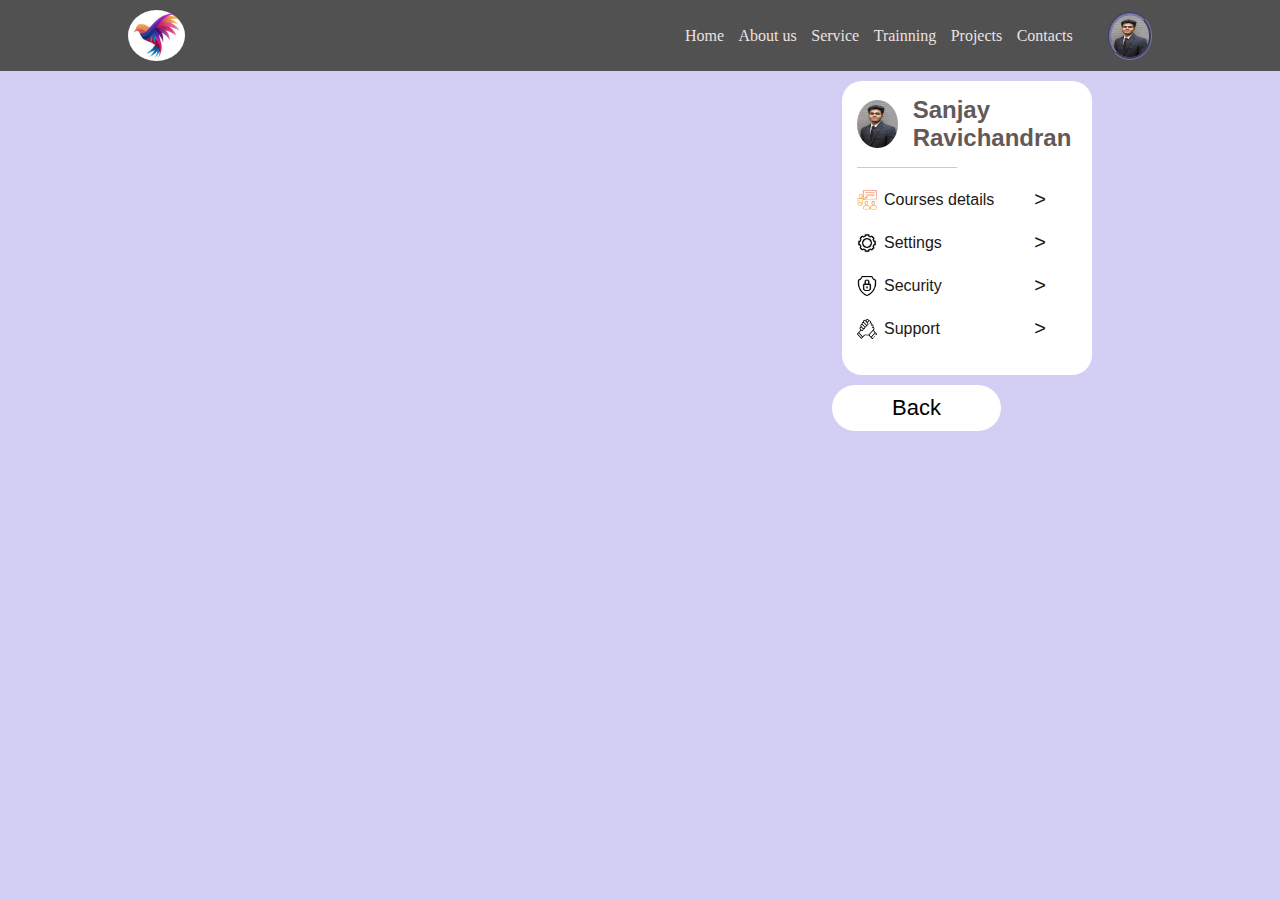
<file: Index4.html>
<!DOCTYPE html>
<html lang="en">

<head>
    <meta charset="UTF-8">
    <meta http-equiv="X-UA-Compatible" content="IE=edge">
    <meta name="viewport" content="width=device-width, initial-scale=1.0">
    <title>Document</title>
    <link rel="stylesheet" href="Style4.css">
</head>

<body>
    <div class="hero">
        <nav>
            <img src="logo.png" class="logo" height="51px" width="55px" alt="logo">
            <ul>
                <li><a href="#">Home</a></li>
                <li><a href="#">About us</a></li>
                <li><a href="#">Service</a></li>
                <li><a href="#">Trainning</a></li>
                <li><a href="#">Projects</a></li>
                <li><a href="#">Contacts</a></li>
            </ul>
            <img src="WhatsApp Image 2024-08-20 at 10.34.08 PM.jpeg" height="48px" width="50px" class="user_pic"
                onclick="toggleMenu()" alt="">
            <div class="sub-menu-wrap" id="subMenu">
                <div class="sub-menu">
                    <div class="java-info">
                        <img src="WhatsApp Image 2024-08-20 at 10.34.08 PM.jpeg" height="48px" width="50px" alt="">
                        <h2>Sanjay Ravichandran</h2>
                    </div>
                    <hr>
                    <a href="#" class="sub-menu-link">
                        <img src="Courses1.png" height="20px" width="20" alt="img">
                        <p> Courses details</p><br>
                        <span>></span>
                    </a>
                    <a href="#" class="sub-menu-link">
                        <img src="Settings.png" height="20px" width="20" alt="img">
                        <p> Settings</p><br>
                        <span>></span>
                    </a>
                    <a href="#" class="sub-menu-link">
                        <img src="Security.png" height="20px" width="20" alt="img">
                        <p> Security</p><br>
                        <span>></span>
                    </a>
                    <a href="#" class="sub-menu-link">
                        <img src="Support.png" height="20px" width="20" alt="img">
                        <p> Support</p><br>
                        <span>></span>
                    </a>
                </div>
                <button type="button" class="btn" onclick="location.href='index.html#projects';">Back</button>
            </div>
        </nav>
    </div>
    <script src="Script4.js"></script>
</body>

</html>
</file>
<file: Style1.css>
* {
    margin: 0;
    padding: 0;
    box-sizing: border-box;
    font-family: 'Segoe UI', Tahoma, Geneva, Verdana, sans-serif;
}

.container,
body {
    width: 100vw;
    height: 100vh;
    background: #447ca3;
    display: flex;
    align-items: center;
    justify-content: center;
}

.btn {
    padding: 10px 60px;
    background: #fff;
    border: 0;
    outline: none;
    cursor: pointer;
    font-size: 22px;
    font-weight: 500;
    border-radius: 30px;
}

.butt {
    padding: 2px;
    padding-right: 10px;
    padding-left: 10px;
    background: rgb(222, 213, 213);
}

.popup {
    width: 400px;
    background: #fff;
    border-radius: 6px;
    position: absolute;
    top: 0;
    left: 50%;
    transform: translate(-50%, -50%) scale(1);
    text-align: center;
    padding: 0 30px 30px;
    color: #333333;
    visibility: hidden;
    transition: transform 0.4s, top 0.4s;
}

.open-popup {
    visibility: visible;
    top: 50%;
    transform: translate(-50%, -50%) scale(1);
}

.popup img {
    width: 100px;
    margin-top: -50px;
    border-radius: 50%;
    box-shadow: 0 5px 5px rgba(0, 0, 0, 0.2);
}

.popup h2 {
    font-size: 38px;
    font-weight: 500;
    margin: 30px 0 10px;
}

@media screen and (max-width:320px) {

    .but,
    .btn {
        padding: 5px 40px;
        background: #fff;
        border: 0;
        outline: none;
        cursor: pointer;
        font-size: 12px;
        font-weight: 500;
        border-radius: 30px;

    }

    .but {
        padding: 2px;
        padding-right: 5px;
        padding-left: 5px;
        background: rgb(222, 213, 213);
    }

}
</file>
<file: Style3.css>
* {
    margin: 0;
    padding: 0;
    box-sizing: border-box;
}

body {
    height: 100vh;
    display: flex;
    justify-content: center;
    align-items: center;
    background-color: #0652dd;
}

.container {
    width: 390px;
    background-color: #fff;
    padding: 50px 0;
    border-radius: 35px;
    display: flex;
    align-items: center;
    justify-content: center;
}

.container .circular-progress-bar {
    position: relative;
    height: 250px;
    width: 250px;
    border-radius: 50%;
    display: flex;
    align-items: center;
    justify-content: center;
}

.container .circular-progress-bar::before {
    content: "";
    position: absolute;
    height: 210px;
    width: 210px;
    border-radius: 50%;
    background-color: #fff;
}

.container .circular-progress-bar .progress-value {
    position: relative;
    font-size: 40px;
    font-weight: 600;
    color: #0652dd
}

.btn {
    padding: 10px 60px;
    background: #fff;
    border: 0;
    outline: none;
    cursor: pointer;
    font-size: 22px;
    font-weight: 500;
    border-radius: 30px;
}
</file>
<file: Style4.css>
* {
    margin: 0;
    padding: 0;
    font-family: sans-serif;
    box-sizing: border-box;
}

.hero {
    width: 100%;
    min-height: 100vh;
    background-color: #d3cff4;
    color: #525252;

}

nav {
    background-color: #515151;
    color: rgb(100, 89, 89);
    width: 100%;
    padding: 10px 10%;
    display: flex;
    align-items: center;
    justify-content: space-between;
    position: relative;
}

.logo {
    width: 60px;
    display: flex;
    border-radius: 100%;
}

.user_pic {
    display: flex;
    border-radius: 100%;
    border-style: groove;
    border-color: rgb(120, 120, 174);
    cursor: pointer;
    margin-left: 30px;
}

nav ul {
    width: 100%;
    text-align: right;
}

nav ul li {
    display: inline-block;
    list-style: none;
    margin: 3px 5px;
    font-display: red;
}

nav ul li a {
    color: rgb(236, 226, 226);
    font-family: 'Times New Roman', Times, serif;
    text-decoration: none;
}

@media screen and(max-width: 320px) {
    .sub-menu-link {
        padding-left: 100px;
    }

}

.sub-menu-wrap {
    position: absolute;
    top: 100%;
    right: 10%;
    width: 320px;
    max-height: 0px;
    transition: max-height 0.5s;
}

.sub-menu-wrap.open-menu {
    max-height: 400px;
}

.sub-menu {
    background: #fff;
    padding: 15px;
    margin: 10px;
    width: 250px;
    border-radius: 20px;
}

.java-info {
    display: flex;
    align-items: center;
    font-display: gray;


}

.java-info h3 {
    font-weight: 500;
}

.java-info img {
    width: 60px;
    border-radius: 50%;
    margin-right: 15px;
}

.sub-menu hr {
    border: 0;
    height: 1px;
    width: 100px;
    background: #ccc;
    margin: 15px 0 10px;
}

.sub-menu-link {
    display: flex;
    align-items: center;
    padding-right: 1px;
    text-decoration: none;
    color: #211717;
    margin: 20px 0;
}

.sub-menu-link p {
    width: 100%;
    margin-left: 7px;
}

.sub-menu-lmg {
    width: 40px;
    background: #e5e5e5;
    border-radius: 50%;
    padding: 8px;
    margin-right: 15px;
}

.sub-menu-link span {
    font-size: 20px;
    margin-right: 30px;
    transition: transform 0.5s;
}

.sub-menu-link:hover span {
    transform: translateX(5px);
}

.sub-menu-link:hover p {
    font-weight: 600;
}

.btn {
    padding: 10px 60px;
    background: #fff;
    border: 0;
    outline: none;
    cursor: pointer;
    font-size: 22px;
    font-weight: 500;
    border-radius: 30px;
}
</file>
